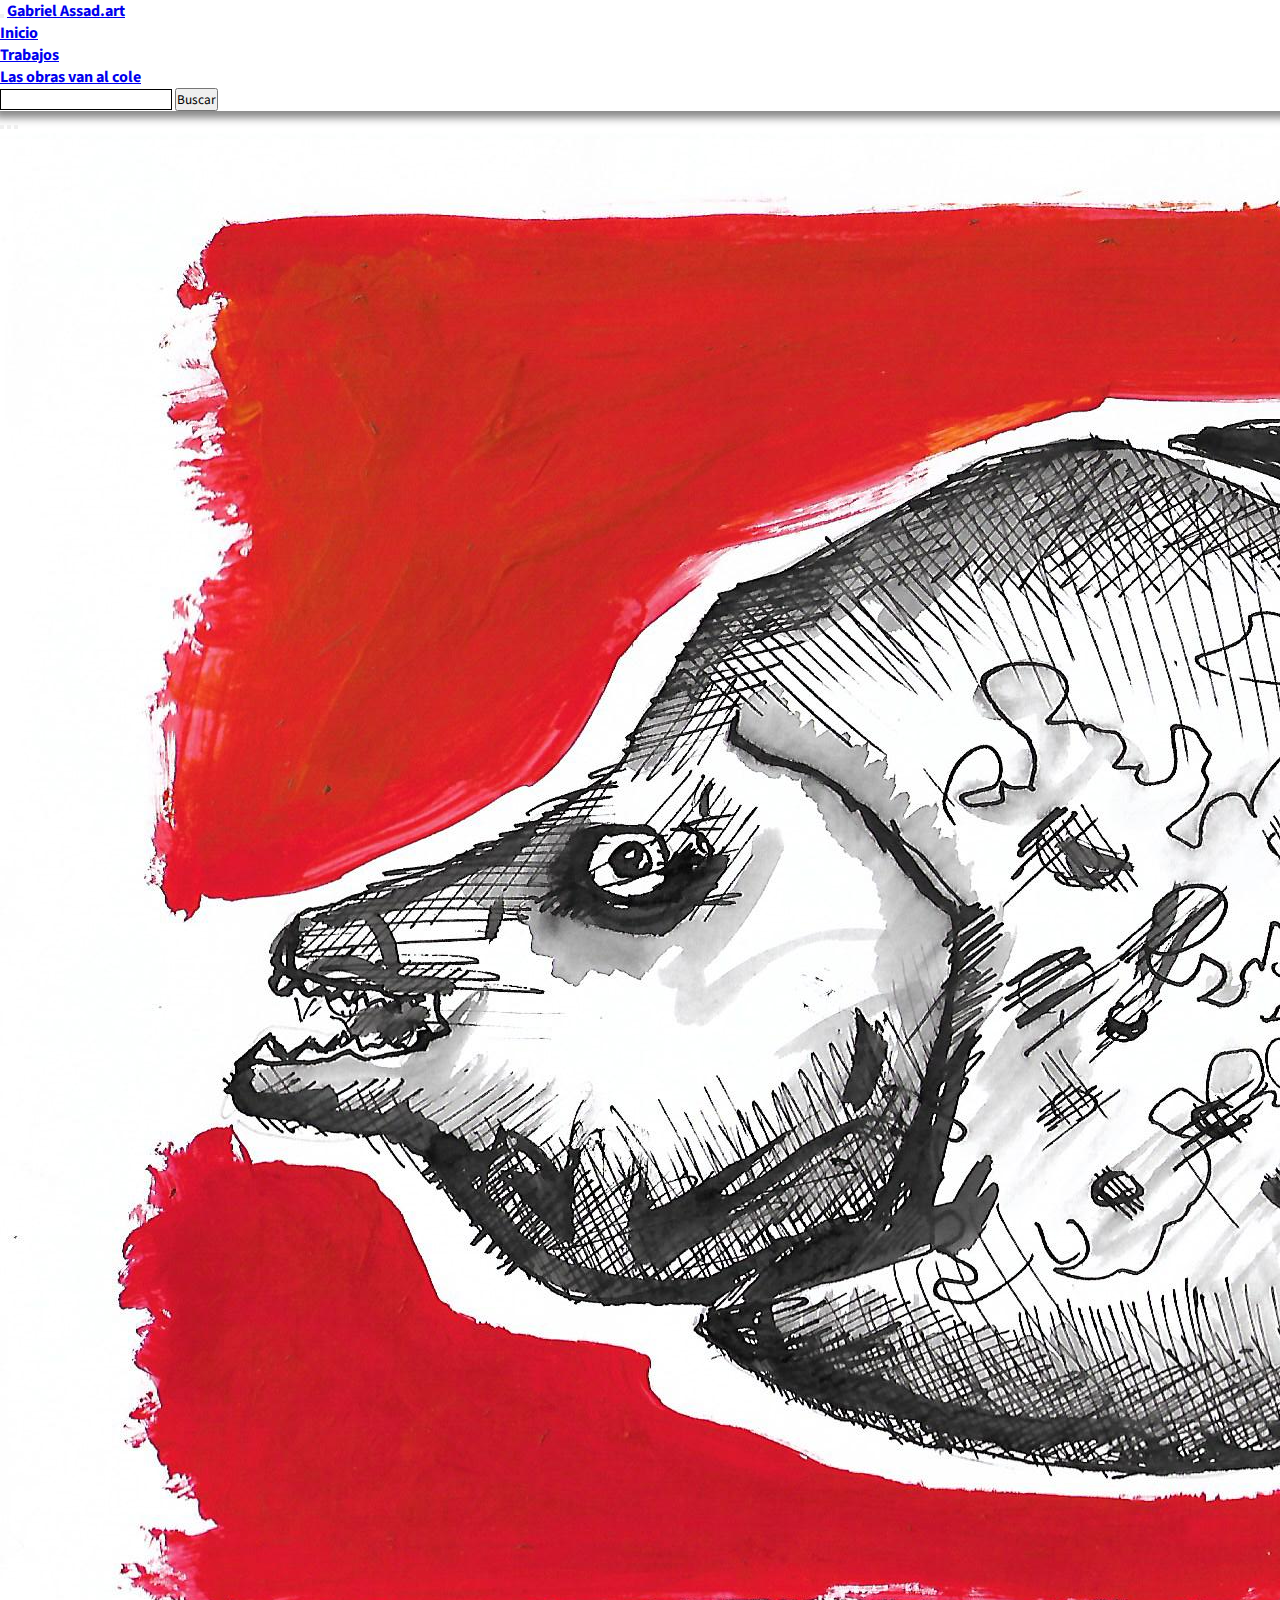
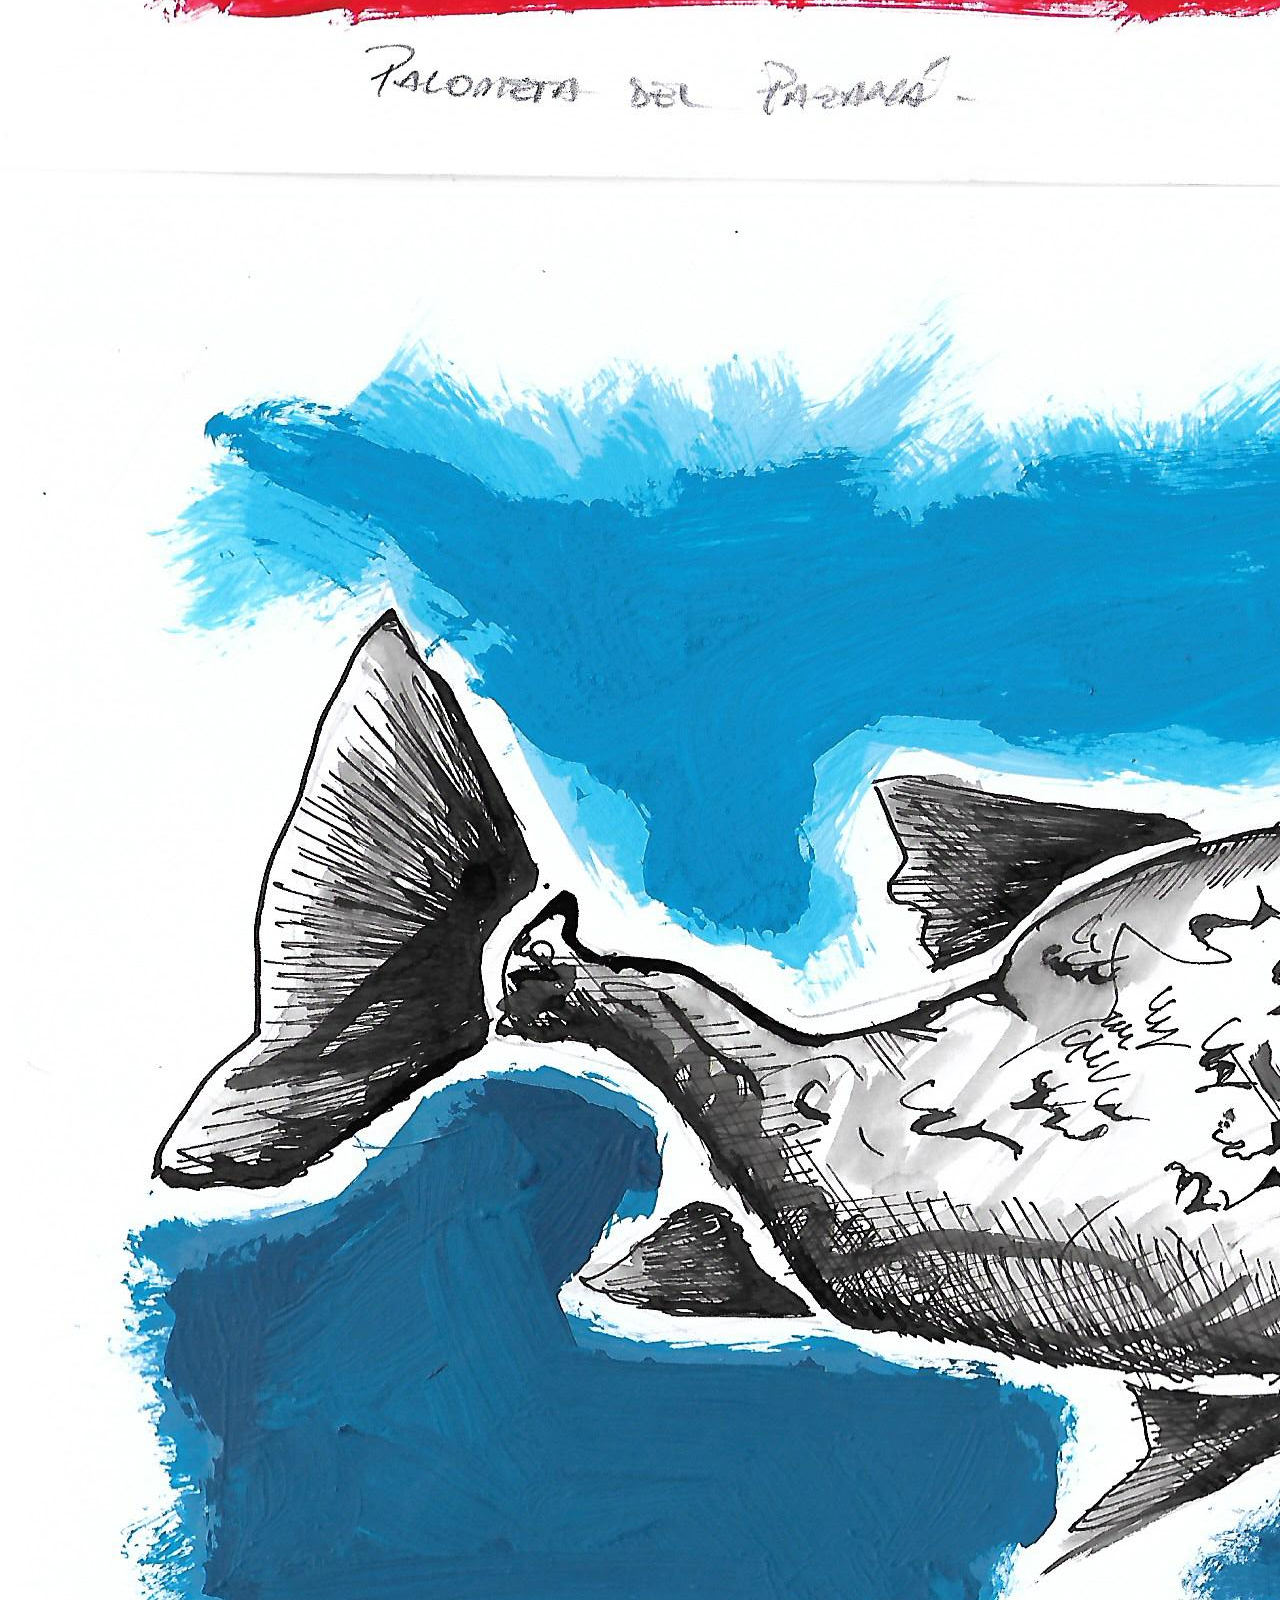
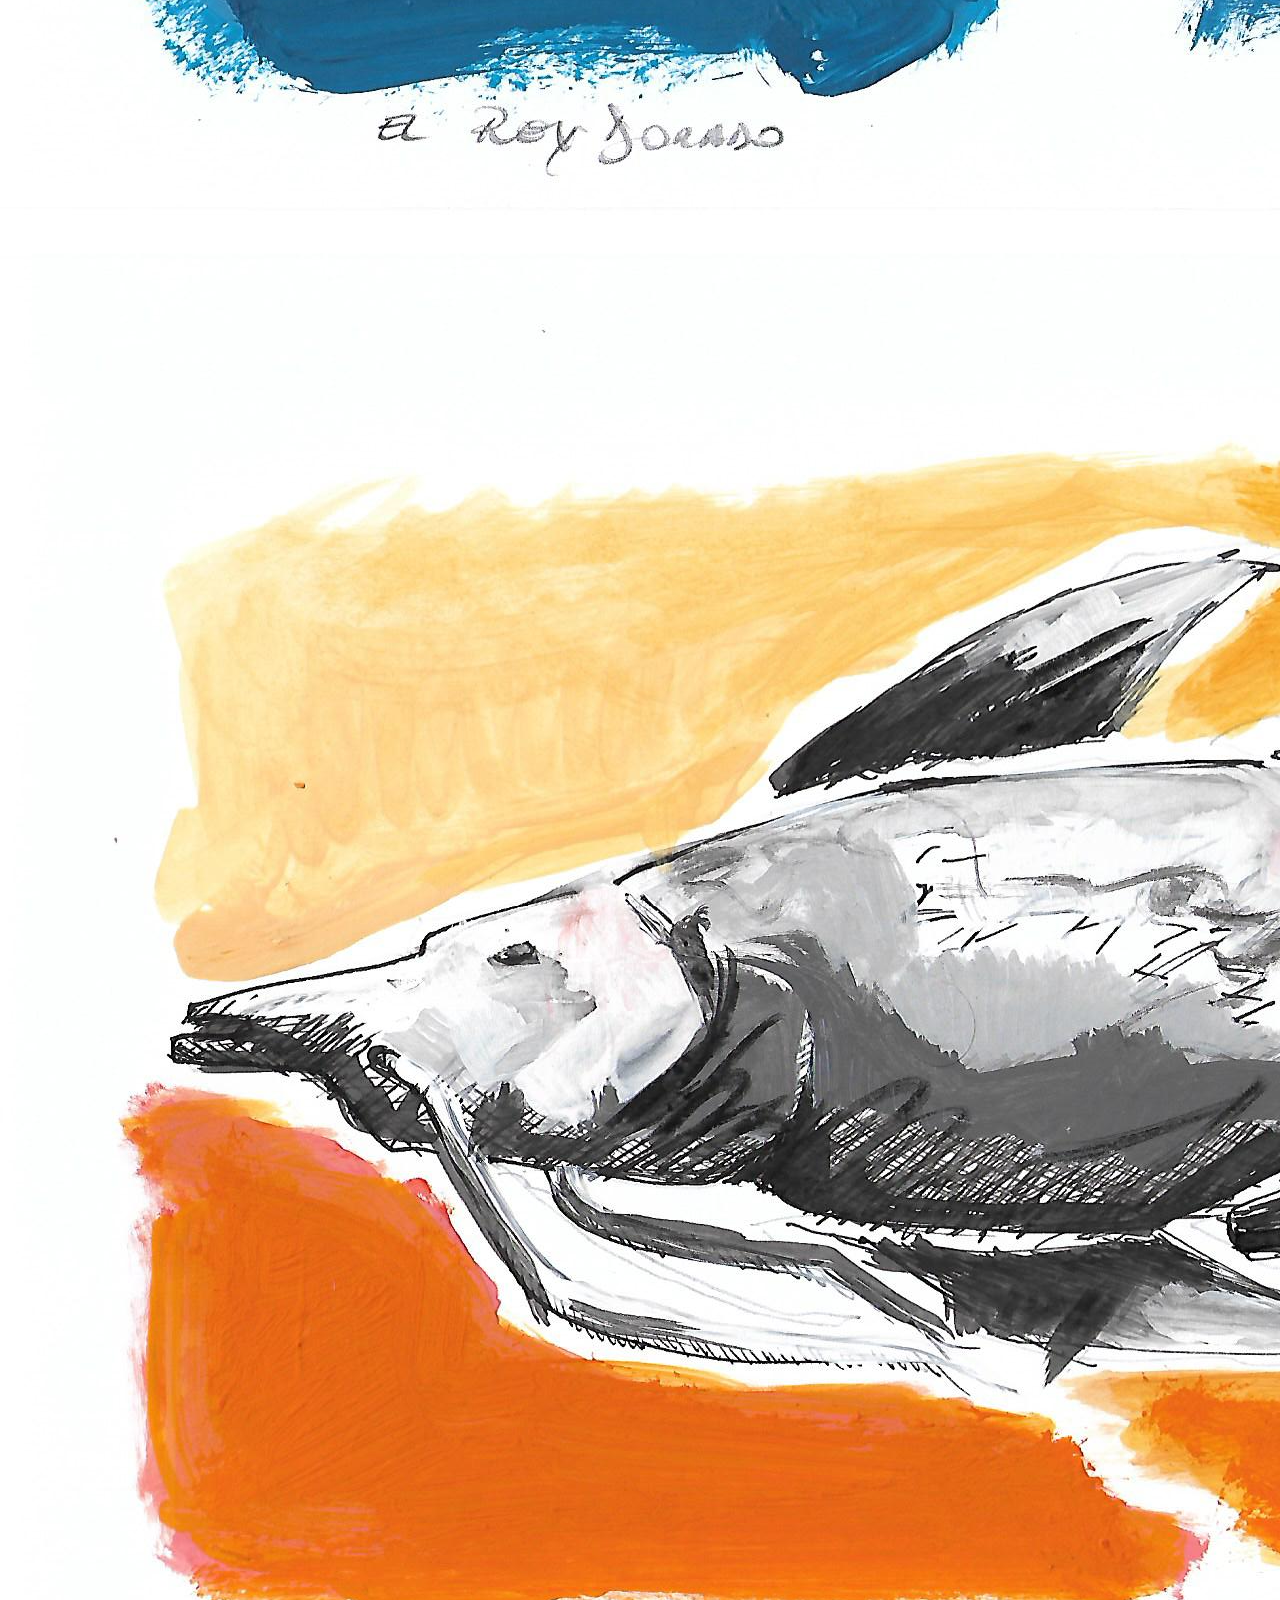
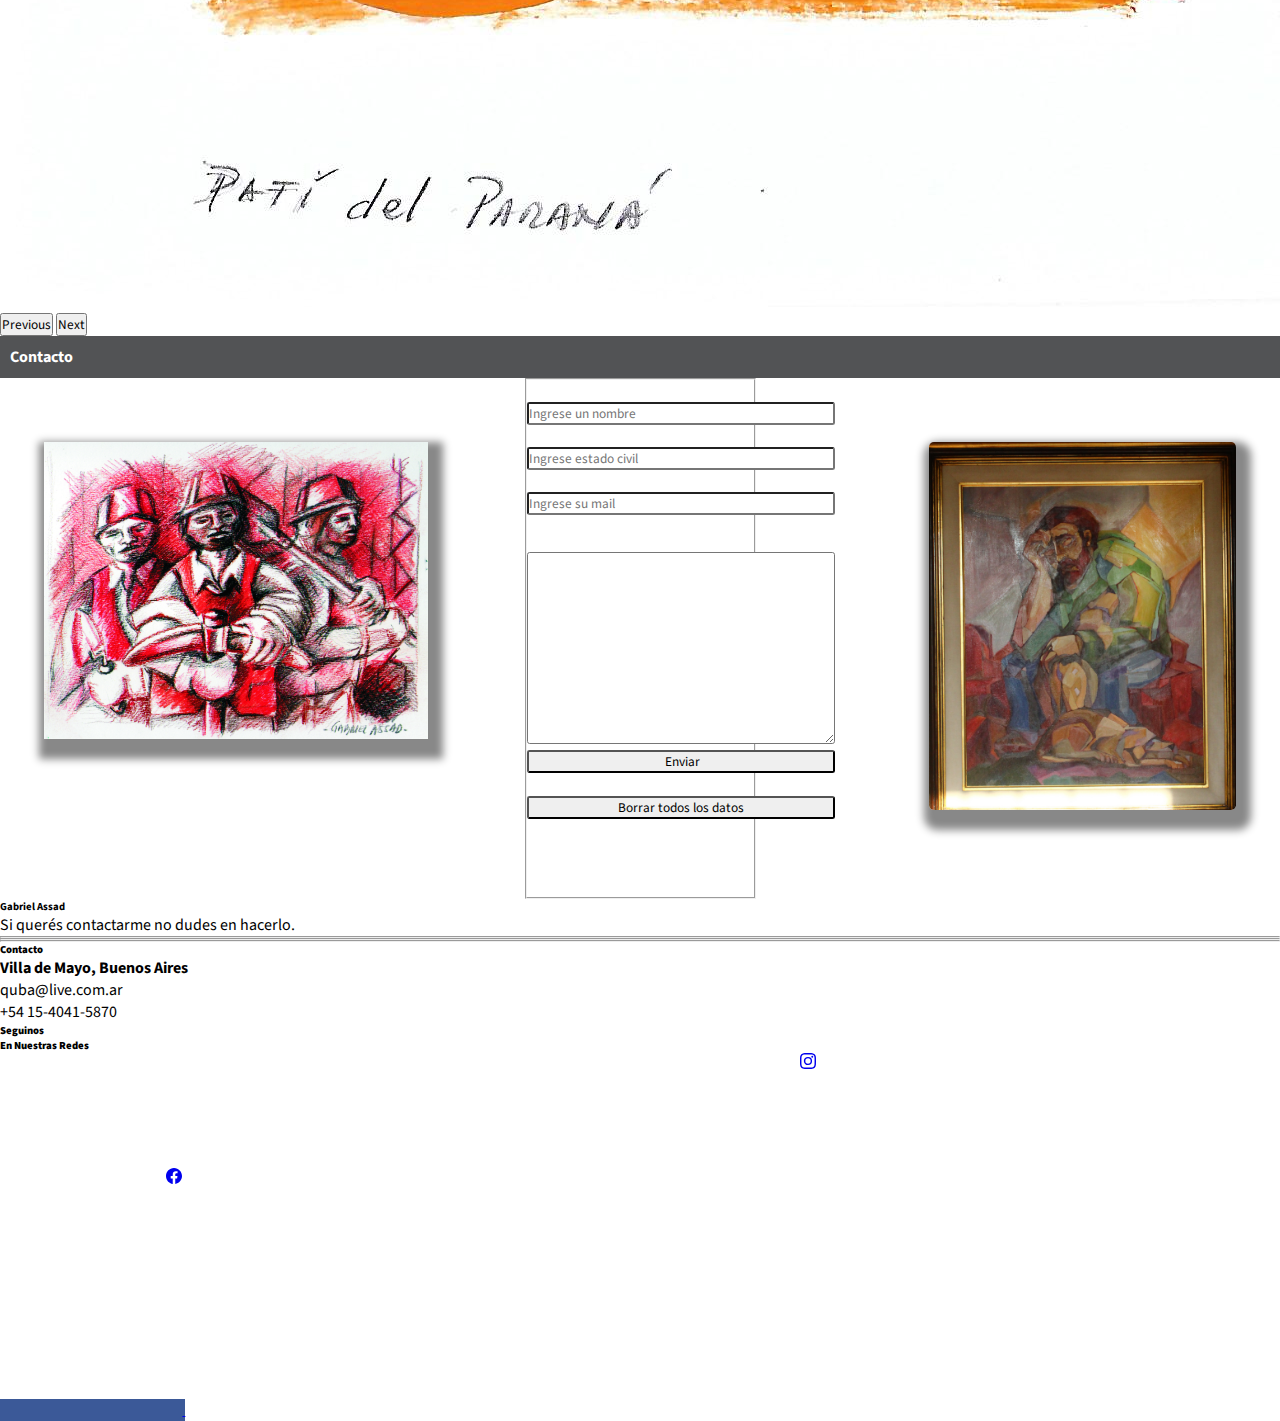
<file: contacto.html>
<!DOCTYPE html>
<html lang="en">

<head>
  <meta charset="UTF-8">
  <meta http-equiv="X-UA-Compatible" content="IE=edge">
  <meta name="viewport" content="width=device-width, initial-scale=1.0">
  <meta name="keywords" content="web, arte, gabriel, assad, diseño">
  <meta name="description" content="Revisa el cátalogo entero en nuestra web de Arte y Diseño. Te estamos esperando!">
  <title>Contacto</title><link rel="shortcut icon" href="./Fotos obras/icono pagina papa.jpg">
  <link rel="stylesheet" href="./CSS Y SCSS/miEstilo.css">
  <link href="https://cdn.jsdelivr.net/npm/bootstrap@5.1.3/dist/css/bootstrap.min.css" rel="stylesheet"
    integrity="sha384-1BmE4kWBq78iYhFldvKuhfTAU6auU8tT94WrHftjDbrCEXSU1oBoqyl2QvZ6jIW3" crossorigin="anonymous">
  
  <link rel="preconnect" href="https://fonts.googleapis.com">
  <link rel="preconnect" href="https://fonts.gstatic.com" crossorigin>
  <link href="https://fonts.googleapis.com/css2?family=Source+Sans+Pro:wght@200&display=swap" rel="stylesheet">

</head>

<body class="fondo m-auto  ">
  <nav class="navbar navbar-expand-lg navbar-light bg-light sticky-top navegador ">
    <div class="container-fluid ">
      <button class="navbar-toggler" type="button" data-bs-toggle="collapse" data-bs-target="#navbarTogglerDemo03"
        aria-controls="navbarTogglerDemo03" aria-expanded="false" aria-label="Toggle navigation">
        <span class="navbar-toggler-icon"></span>
      </button>
      <a class="navbar-brand text-dark" href="./index.html"><strong>Gabriel Assad.art</strong></a>
      <div class="collapse navbar-collapse" id="navbarTogglerDemo03">
        <ul class="navbar-nav me-auto mb-2 mb-lg-0 ">
          <li class="nav-item-1">
            <a class="nav-link text-dark" href="./index.html"><strong>Inicio</strong></a>
          </li>
          <li class="nav-item">
            <a class="nav-link text-dark" href="./obras.html"><strong>Trabajos</strong></a>
          </li>
          <li class="nav-item">
            <a class="nav-link text-dark" href="./obras-al-cole.html"><strong>Las obras van al cole</strong></a>
          </li>
        </ul>
        <form class="d-flex">
          <input class="form-control me-2 color cuadro-busqueda" type="search" placeholder="" aria-label="Search" style="
    border: 1px solid black;">
          <button class="btn btn-outline-success text-dark" type="submit">Buscar </button>
        </form>
      </div>
    </div>
  </nav>
  <!-- Carrousel -->
  <div id="carouselExampleIndicators" class="carousel slide" data-bs-ride="carousel">
    <div class="carousel-indicators">
      <button type="button" data-bs-target="#carouselExampleIndicators" data-bs-slide-to="0" class="active"
        aria-current="true" aria-label="Slide 1"></button>
      <button type="button" data-bs-target="#carouselExampleIndicators" data-bs-slide-to="1"
        aria-label="Slide 2"></button>
      <button type="button" data-bs-target="#carouselExampleIndicators" data-bs-slide-to="2"
        aria-label="Slide 3"></button>
    </div>
    <div class="carousel-inner fondo-carrousel">
      <div class="carousel-item active w-50 mx-auto direccion">
        <img src="./Fotos obras/Scan 18.jpg" class="d-block w-100" alt="Palometa Del Paraná">
      </div>
      <div class="carousel-item">
        <img src="./Fotos obras/Scan 19.jpg" class="d-block w-50 mx-auto" alt="Rey Dorado">
      </div>
      <div class="carousel-item">
        <img src="./Fotos obras/Scan 20.jpg" class="d-block w-50 mx-auto" alt="Patí Del Paraná">
      </div>
    </div>
    <button class="carousel-control-prev " type="button" data-bs-target="#carouselExampleIndicators"
      data-bs-slide="prev">
      <span class="carousel-control-prev-icon bg-dark" aria-hidden="true"></span>
      <span class="visually-hidden">Previous</span>
    </button>
    <button class="carousel-control-next " type="button" data-bs-target="#carouselExampleIndicators"
      data-bs-slide="next">
      <span class="carousel-control-next-icon bg-dark" aria-hidden="true"></span>
      <span class="visually-hidden  ">Next</span>
    </button>
  </div>


  <!-- Formulario -->

  <legend class="leyenda-contacto mx-auto"><strong>Contacto</strong></legend>
  <form class="body_formulario_titulo_datos fondo" action="" method=" " enctype="">
    <img class="foto1" src="./Fotos obras/cosntruccion.jpg" alt="Construccion">
    <fieldset class="cuadro_formulario">
      <div class="caja-nombre"><label class="formulario_nombre" for="name">
          <strong>Nombre</strong>
        </label>
        <input class="large" type="text" id="name" placeholder="Ingrese un nombre" required>
      </div>
      <div class="caja-estadocivil"><label class="formulario_estadocivil" for="Estado civil">
          <strong>Estado Civil</strong>
        </label>

        <input class="large" type="text" id="Estado civil" placeholder="Ingrese estado civil" required>
      </div>

      <div><label class="formulario_mail" for="email">
          <strong>Email</strong>
        </label>
      </div>
      <input class="large" type="email" id="email" placeholder="Ingrese su mail" required>
      <label class="formulario_comentario" for="comentario"><strong>Aclaraciones Adicionales</strong></label><br>
      <textarea class="large" name="Comentarios" id="comentario" cols="30" rows="10">
      </textarea>
      <br>
      <input class="large" type="submit" name="Enviar" value=" Enviar">
      <input class="large borrar" type="reset" value="Borrar todos los datos">
      
    </fieldset>
    <img class="foto2" src="./Fotos obras/el misionero.jpg" alt="El Misionero">
  </form>
  <!-- Footer -->
  <footer class="text-center text-lg-start text-white bg-dark">
    <!-- Grid container -->
    <div class="   container p-4 pb-0 bg-dark">
      <!-- Links -->
      <section class="">
        <!--Grid row-->
        <div class="row">
          <!-- Columna -->
          <div class="col-md-3 col-lg-3 col-xl-3 mx-auto mt-3">
            <h6 class="text-uppercase mb-4 font-weight-bold">
              Gabriel Assad
            </h6>
            <p>
              Si querés contactarme no dudes en hacerlo.
            </p>
          </div>
          <!-- Columna -->

          <hr class="  w-100 clearfix d-md-none" />


          <!-- Columna -->

          <hr class="w-100 clearfix d-md-none" />

          <!-- Columna -->
          <hr class="bg-dark w-100 clearfix d-md-none" />

          <!-- Columna   -->
          <div class="col-md-4 col-lg-3 col-xl-3 mx-auto mt-3">
            <h6 class="text-uppercase mb-4 font-weight-bold"><strong>Contacto</strong></h6>
            <p><i class="mr-3"></i> <strong>Villa de Mayo, Buenos Aires</strong></p>
            <p><i class="mr-3"></i> quba@live.com.ar</p>
            <p><i class="mr-3"></i> +54 15-4041-5870</p>

          </div>


          <!-- Columna -->
          <div class="col-md-3 col-lg-2 col-xl-2 mx-auto mt-3">
            <h6 class="text-uppercase mb-4 font-weight-bold"> <strong>Seguinos</strong></h6>
            <h6 class="text-uppercase mb-4 font-weight-bold"> <strong>En Nuestras Redes</strong></h6>

            <!-- Facebook -->
            <a class="btn btn-primary btn-floating m-1 p-10" style="background-color: #3b5998"
              href="https://www.facebook.com/assadgabriel" role="button"><i class="fab fa-facebook-f"><svg xmlns="http://www.w3.org/2000/svg" width="16" height="16" fill="currentColor" class="bi bi-facebook" viewBox="0 0 16 16" style="
                margin: 0% 0% 18% 13%;">
                            <!-- iCONO FACEBOOK -->
                            <path d="M16 8.049c0-4.446-3.582-8.05-8-8.05C3.58 0-.002 3.603-.002 8.05c0 4.017 2.926 7.347 6.75 7.951v-5.625h-2.03V8.05H6.75V6.275c0-2.017 1.195-3.131 3.022-3.131.876 0 1.791.157 1.791.157v1.98h-1.009c-.993 0-1.303.621-1.303 1.258v1.51h2.218l-.354 2.326H9.25V16c3.824-.604 6.75-3.934 6.75-7.951z"></path>
                          </svg>
                <!-- iCONO FACEBOOK -->
                <path d="M16 8.049c0-4.446-3.582-8.05-8-8.05C3.58 0-.002 3.603-.002 8.05c0 4.017 2.926 7.347 6.75 7.951v-5.625h-2.03V8.05H6.75V6.275c0-2.017 1.195-3.131 3.022-3.131.876 0 1.791.157 1.791.157v1.98h-1.009c-.993 0-1.303.621-1.303 1.258v1.51h2.218l-.354 2.326H9.25V16c3.824-.604 6.75-3.934 6.75-7.951z"/>
              </svg></i></a>

            <!-- Instagram -->
            <a class="btn btn-primary btn-floating i-insta" style="background-color: #ac2bac"
              href="https://www.instagram.com/gabrielassad.art/" role="button"><i class="fab fa-instagram i-insta"><svg xmlns="http://www.w3.org/2000/svg i-insta" width="16" height="16" fill="currentColor" class="bi bi-instagram" viewBox="0 0 16 16" style="
                margin: 0% -10% 27% -34%;">
                            <!-- ICONO DE INSTAGRAM -->
                            <path d="M8 0C5.829 0 5.556.01 4.703.048 3.85.088 3.269.222 2.76.42a3.917 3.917 0 0 0-1.417.923A3.927 3.927 0 0 0 .42 2.76C.222 3.268.087 3.85.048 4.7.01 5.555 0 5.827 0 8.001c0 2.172.01 2.444.048 3.297.04.852.174 1.433.372 1.942.205.526.478.972.923 1.417.444.445.89.719 1.416.923.51.198 1.09.333 1.942.372C5.555 15.99 5.827 16 8 16s2.444-.01 3.298-.048c.851-.04 1.434-.174 1.943-.372a3.916 3.916 0 0 0 1.416-.923c.445-.445.718-.891.923-1.417.197-.509.332-1.09.372-1.942C15.99 10.445 16 10.173 16 8s-.01-2.445-.048-3.299c-.04-.851-.175-1.433-.372-1.941a3.926 3.926 0 0 0-.923-1.417A3.911 3.911 0 0 0 13.24.42c-.51-.198-1.092-.333-1.943-.372C10.443.01 10.172 0 7.998 0h.003zm-.717 1.442h.718c2.136 0 2.389.007 3.232.046.78.035 1.204.166 1.486.275.373.145.64.319.92.599.28.28.453.546.598.92.11.281.24.705.275 1.485.039.843.047 1.096.047 3.231s-.008 2.389-.047 3.232c-.035.78-.166 1.203-.275 1.485a2.47 2.47 0 0 1-.599.919c-.28.28-.546.453-.92.598-.28.11-.704.24-1.485.276-.843.038-1.096.047-3.232.047s-2.39-.009-3.233-.047c-.78-.036-1.203-.166-1.485-.276a2.478 2.478 0 0 1-.92-.598 2.48 2.48 0 0 1-.6-.92c-.109-.281-.24-.705-.275-1.485-.038-.843-.046-1.096-.046-3.233 0-2.136.008-2.388.046-3.231.036-.78.166-1.204.276-1.486.145-.373.319-.64.599-.92.28-.28.546-.453.92-.598.282-.11.705-.24 1.485-.276.738-.034 1.024-.044 2.515-.045v.002zm4.988 1.328a.96.96 0 1 0 0 1.92.96.96 0 0 0 0-1.92zm-4.27 1.122a4.109 4.109 0 1 0 0 8.217 4.109 4.109 0 0 0 0-8.217zm0 1.441a2.667 2.667 0 1 1 0 5.334 2.667 2.667 0 0 1 0-5.334z"></path>
                          </svg>
                <!-- ICONO DE INSTAGRAM -->
                <path d="M8 0C5.829 0 5.556.01 4.703.048 3.85.088 3.269.222 2.76.42a3.917 3.917 0 0 0-1.417.923A3.927 3.927 0 0 0 .42 2.76C.222 3.268.087 3.85.048 4.7.01 5.555 0 5.827 0 8.001c0 2.172.01 2.444.048 3.297.04.852.174 1.433.372 1.942.205.526.478.972.923 1.417.444.445.89.719 1.416.923.51.198 1.09.333 1.942.372C5.555 15.99 5.827 16 8 16s2.444-.01 3.298-.048c.851-.04 1.434-.174 1.943-.372a3.916 3.916 0 0 0 1.416-.923c.445-.445.718-.891.923-1.417.197-.509.332-1.09.372-1.942C15.99 10.445 16 10.173 16 8s-.01-2.445-.048-3.299c-.04-.851-.175-1.433-.372-1.941a3.926 3.926 0 0 0-.923-1.417A3.911 3.911 0 0 0 13.24.42c-.51-.198-1.092-.333-1.943-.372C10.443.01 10.172 0 7.998 0h.003zm-.717 1.442h.718c2.136 0 2.389.007 3.232.046.78.035 1.204.166 1.486.275.373.145.64.319.92.599.28.28.453.546.598.92.11.281.24.705.275 1.485.039.843.047 1.096.047 3.231s-.008 2.389-.047 3.232c-.035.78-.166 1.203-.275 1.485a2.47 2.47 0 0 1-.599.919c-.28.28-.546.453-.92.598-.28.11-.704.24-1.485.276-.843.038-1.096.047-3.232.047s-2.39-.009-3.233-.047c-.78-.036-1.203-.166-1.485-.276a2.478 2.478 0 0 1-.92-.598 2.48 2.48 0 0 1-.6-.92c-.109-.281-.24-.705-.275-1.485-.038-.843-.046-1.096-.046-3.233 0-2.136.008-2.388.046-3.231.036-.78.166-1.204.276-1.486.145-.373.319-.64.599-.92.28-.28.546-.453.92-.598.282-.11.705-.24 1.485-.276.738-.034 1.024-.044 2.515-.045v.002zm4.988 1.328a.96.96 0 1 0 0 1.92.96.96 0 0 0 0-1.92zm-4.27 1.122a4.109 4.109 0 1 0 0 8.217 4.109 4.109 0 0 0 0-8.217zm0 1.441a2.667 2.667 0 1 1 0 5.334 2.667 2.667 0 0 1 0-5.334z"/>
              </svg></i></a>
          </div>
        </div>

      </section>

    </div>



    <div class="text-center p-3 bg-dark">


    </div>
  </footer>

  </div>
  <script src="https://cdn.jsdelivr.net/npm/bootstrap@5.1.3/dist/js/bootstrap.bundle.min.js"
    integrity="sha384-ka7Sk0Gln4gmtz2MlQnikT1wXgYsOg+OMhuP+IlRH9sENBO0LRn5q+8nbTov4+1p"
    crossorigin="anonymous"></script>
</body>

</html>
</file>
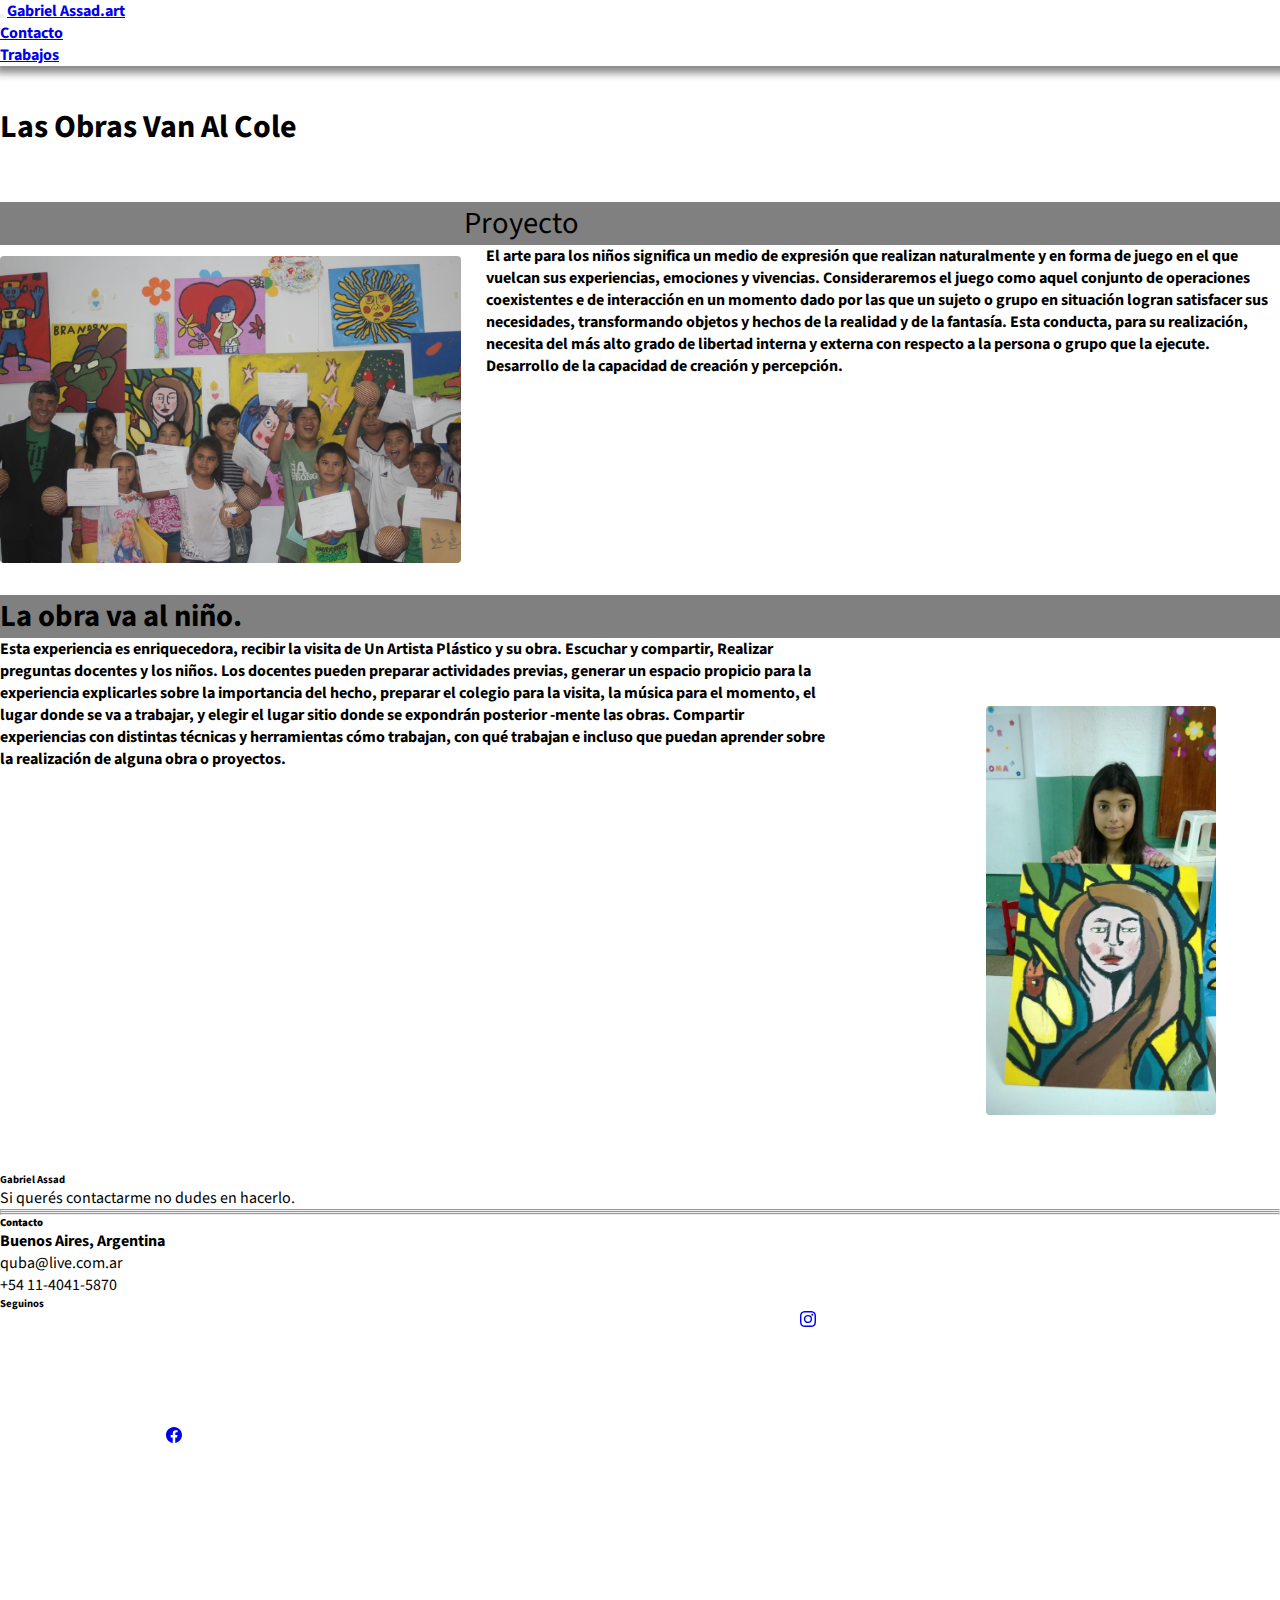
<file: obras-al-cole.html>
<!DOCTYPE html>
<html lang="en">
<head>
    <meta charset="UTF-8">
    <meta http-equiv="X-UA-Compatible" content="IE=edge">
    <meta name="viewport" content="width=device-width, initial-scale=1.0">
    <title>Proyecto las obras van al cole|Gabriel Assad</title><link rel="shortcut icon" href="./Fotos obras/icono pagina papa.jpg">
    <meta name="keywords" content="web, arte, gabriel, assad, diseño">
    <meta name="description" content="Revisa el cátalogo entero en nuestra web de Arte y Diseño. Te estamos esperando!">
    <!-- Boostrap CDN -->
    <link href="https://cdn.jsdelivr.net/npm/bootstrap@5.1.3/dist/css/bootstrap.min.css" rel="stylesheet" integrity="sha384-1BmE4kWBq78iYhFldvKuhfTAU6auU8tT94WrHftjDbrCEXSU1oBoqyl2QvZ6jIW3" crossorigin="anonymous">
    <link rel="stylesheet" href="./CSS Y SCSS/miEstilo.css">
    <link rel="preconnect" href="https://fonts.googleapis.com">
<link rel="preconnect" href="https://fonts.gstatic.com" crossorigin>
<link href="https://fonts.googleapis.com/css2?family=Source+Sans+Pro:wght@200&display=swap" rel="stylesheet">
</head>
<body class="fondo">
  <nav class="navbar navbar-expand-lg navbar-light bg-light sticky-top navegador ">
    <div class="container-fluid ">
      <button class="navbar-toggler" type="button" data-bs-toggle="collapse" data-bs-target="#navbarTogglerDemo03" aria-controls="navbarTogglerDemo03" aria-expanded="false" aria-label="Toggle navigation">
        <span class="navbar-toggler-icon"></span>
      </button>
      <a class="navbar-brand text-dark" href="./index.html"><strong>Gabriel Assad.art</strong></a>
      <div class="collapse navbar-collapse" id="navbarTogglerDemo03">
        <ul class="navbar-nav me-auto mb-2 mb-lg-0 ">
          
          <li class="nav-item">
            <a class="nav-link text-dark contacto-header" href="./contacto.html"><strong>Contacto</strong></a>
          </li>
          <li class="nav-item">
            <a class="nav-link text-dark trabajos-header" href="./obras.html"><strong>Trabajos</strong></a>
          </li>
        </ul>
      </div>
    </div>
  </nav>
  <section>
    <div>
      <h1 class="titulo-proyecto-main">Las Obras Van Al Cole</h1>  
    </div>
    <div class="contenedor-proyecto-1">
      <p class="sub-proyecto">Proyecto</p>
      <p class="descripcion-proyecto"><strong>El arte para los niños significa un medio de expresión que realizan naturalmente y en forma de juego en el que vuelcan sus experiencias, emociones y vivencias. Consideraremos el juego como aquel conjunto de operaciones coexistentes e de interacción en un momento dado por las que un sujeto o grupo en situación logran satisfacer sus necesidades, transformando objetos y hechos de la realidad y de la fantasía. Esta conducta, para su realización, necesita del más alto grado de libertad interna y externa con respecto a la persona o grupo que la ejecute. Desarrollo de la capacidad de creación y percepción.</strong></p>
      
      <img class="foto-egresados" src="./Fotos obras/Las obras van al cole/IMG_7848.JPG" alt="Egresados">

    </div>
    <div>
      <h2 class="sub-proyecto-2">La obra va al niño.</h2>
      <p class="descripcion-proyecto-2"><strong>Esta experiencia es enriquecedora, recibir la visita de Un Artista Plástico y su obra.
        Escuchar y compartir, Realizar  preguntas docentes y los niños. 
        Los docentes pueden preparar actividades previas, generar un espacio propicio para la experiencia explicarles sobre la importancia del hecho, preparar el colegio para la visita, la música para el momento, el lugar donde se va a trabajar, y elegir el lugar sitio donde se expondrán posterior -mente las obras.
        Compartir  experiencias con distintas técnicas y herramientas cómo trabajan, con qué trabajan e incluso que puedan aprender sobre  la realización de alguna obra o proyectos.
        </strong></p>
      <img class="foto-cuadro-niña" src="./Fotos obras/Las obras van al cole/cuadro.jpg" alt="cuadro">
    </div>
  </section>






























  <!-- footer -->
  <footer
  class="text-center text-lg-start text-white bg-dark"

        >
  <!-- Grid container -->
  <div class="   container p-4 pb-0 bg-dark">
    <!-- Links -->
    <section class="">
      <!--Grid row-->
      <div class="row">
        <!-- Columna -->
        <div class="col-md-3 col-lg-3 col-xl-3 mx-auto mt-3">
          <h6 class="text-uppercase mb-4 font-weight-bold">
            Gabriel Assad 
          </h6>
          <p>
            Si querés contactarme no dudes en hacerlo.
          </p>
        </div>
        <!-- Columna -->

        <hr class="  w-100 clearfix d-md-none" />

        
        <!-- Columna -->

        <hr class="w-100 clearfix d-md-none" />

        <!-- Columna -->
        <hr class="bg-dark w-100 clearfix d-md-none" />

        <!-- Columna   -->
        <div class="col-md-4 col-lg-3 col-xl-3 mx-auto mt-3">
          <h6 class="text-uppercase mb-4 font-weight-bold"><strong>Contacto</strong></h6>
          <p><i class="mr-3"></i> <strong>Buenos Aires, Argentina</strong></p>
          <p><i class="mr-3"></i> quba@live.com.ar</p>
          <p><i class="mr-3"></i> +54 11-4041-5870</p>
          
        </div>
       

        <!-- Columna -->
        <div class="col-md-3 col-lg-2 col-xl-2 mx-auto mt-3">
          <h6 class="text-uppercase mb-4 font-weight-bold">Seguinos</h6>

          <!-- Facebook -->
          <a class="btn btn-primary btn-floating m-1 p-10" style="background-color: #3b5998"
            href="https://www.facebook.com/assadgabriel" role="button"><i class="fab fa-facebook-f"><svg xmlns="http://www.w3.org/2000/svg" width="16" height="16" fill="currentColor" class="bi bi-facebook" viewBox="0 0 16 16" style="
              margin: 0% 0% 18% 13%;">
                          <!-- iCONO FACEBOOK -->
                          <path d="M16 8.049c0-4.446-3.582-8.05-8-8.05C3.58 0-.002 3.603-.002 8.05c0 4.017 2.926 7.347 6.75 7.951v-5.625h-2.03V8.05H6.75V6.275c0-2.017 1.195-3.131 3.022-3.131.876 0 1.791.157 1.791.157v1.98h-1.009c-.993 0-1.303.621-1.303 1.258v1.51h2.218l-.354 2.326H9.25V16c3.824-.604 6.75-3.934 6.75-7.951z"></path>
                        </svg>
              <!-- iCONO FACEBOOK -->
              <path d="M16 8.049c0-4.446-3.582-8.05-8-8.05C3.58 0-.002 3.603-.002 8.05c0 4.017 2.926 7.347 6.75 7.951v-5.625h-2.03V8.05H6.75V6.275c0-2.017 1.195-3.131 3.022-3.131.876 0 1.791.157 1.791.157v1.98h-1.009c-.993 0-1.303.621-1.303 1.258v1.51h2.218l-.354 2.326H9.25V16c3.824-.604 6.75-3.934 6.75-7.951z"/>
            </svg></i></a>

          <!-- Instagram -->
          <a class="btn btn-primary btn-floating i-insta" style="background-color: #ac2bac"
            href="https://www.instagram.com/gabrielassad.art/" role="button"><i class="fab fa-instagram i-insta"><svg xmlns="http://www.w3.org/2000/svg i-insta" width="16" height="16" fill="currentColor" class="bi bi-instagram" viewBox="0 0 16 16" style="
              margin: 0% -10% 27% -34%;">
                          <!-- ICONO DE INSTAGRAM -->
                          <path d="M8 0C5.829 0 5.556.01 4.703.048 3.85.088 3.269.222 2.76.42a3.917 3.917 0 0 0-1.417.923A3.927 3.927 0 0 0 .42 2.76C.222 3.268.087 3.85.048 4.7.01 5.555 0 5.827 0 8.001c0 2.172.01 2.444.048 3.297.04.852.174 1.433.372 1.942.205.526.478.972.923 1.417.444.445.89.719 1.416.923.51.198 1.09.333 1.942.372C5.555 15.99 5.827 16 8 16s2.444-.01 3.298-.048c.851-.04 1.434-.174 1.943-.372a3.916 3.916 0 0 0 1.416-.923c.445-.445.718-.891.923-1.417.197-.509.332-1.09.372-1.942C15.99 10.445 16 10.173 16 8s-.01-2.445-.048-3.299c-.04-.851-.175-1.433-.372-1.941a3.926 3.926 0 0 0-.923-1.417A3.911 3.911 0 0 0 13.24.42c-.51-.198-1.092-.333-1.943-.372C10.443.01 10.172 0 7.998 0h.003zm-.717 1.442h.718c2.136 0 2.389.007 3.232.046.78.035 1.204.166 1.486.275.373.145.64.319.92.599.28.28.453.546.598.92.11.281.24.705.275 1.485.039.843.047 1.096.047 3.231s-.008 2.389-.047 3.232c-.035.78-.166 1.203-.275 1.485a2.47 2.47 0 0 1-.599.919c-.28.28-.546.453-.92.598-.28.11-.704.24-1.485.276-.843.038-1.096.047-3.232.047s-2.39-.009-3.233-.047c-.78-.036-1.203-.166-1.485-.276a2.478 2.478 0 0 1-.92-.598 2.48 2.48 0 0 1-.6-.92c-.109-.281-.24-.705-.275-1.485-.038-.843-.046-1.096-.046-3.233 0-2.136.008-2.388.046-3.231.036-.78.166-1.204.276-1.486.145-.373.319-.64.599-.92.28-.28.546-.453.92-.598.282-.11.705-.24 1.485-.276.738-.034 1.024-.044 2.515-.045v.002zm4.988 1.328a.96.96 0 1 0 0 1.92.96.96 0 0 0 0-1.92zm-4.27 1.122a4.109 4.109 0 1 0 0 8.217 4.109 4.109 0 0 0 0-8.217zm0 1.441a2.667 2.667 0 1 1 0 5.334 2.667 2.667 0 0 1 0-5.334z"></path>
                        </svg>
              <!-- ICONO DE INSTAGRAM -->
              <path d="M8 0C5.829 0 5.556.01 4.703.048 3.85.088 3.269.222 2.76.42a3.917 3.917 0 0 0-1.417.923A3.927 3.927 0 0 0 .42 2.76C.222 3.268.087 3.85.048 4.7.01 5.555 0 5.827 0 8.001c0 2.172.01 2.444.048 3.297.04.852.174 1.433.372 1.942.205.526.478.972.923 1.417.444.445.89.719 1.416.923.51.198 1.09.333 1.942.372C5.555 15.99 5.827 16 8 16s2.444-.01 3.298-.048c.851-.04 1.434-.174 1.943-.372a3.916 3.916 0 0 0 1.416-.923c.445-.445.718-.891.923-1.417.197-.509.332-1.09.372-1.942C15.99 10.445 16 10.173 16 8s-.01-2.445-.048-3.299c-.04-.851-.175-1.433-.372-1.941a3.926 3.926 0 0 0-.923-1.417A3.911 3.911 0 0 0 13.24.42c-.51-.198-1.092-.333-1.943-.372C10.443.01 10.172 0 7.998 0h.003zm-.717 1.442h.718c2.136 0 2.389.007 3.232.046.78.035 1.204.166 1.486.275.373.145.64.319.92.599.28.28.453.546.598.92.11.281.24.705.275 1.485.039.843.047 1.096.047 3.231s-.008 2.389-.047 3.232c-.035.78-.166 1.203-.275 1.485a2.47 2.47 0 0 1-.599.919c-.28.28-.546.453-.92.598-.28.11-.704.24-1.485.276-.843.038-1.096.047-3.232.047s-2.39-.009-3.233-.047c-.78-.036-1.203-.166-1.485-.276a2.478 2.478 0 0 1-.92-.598 2.48 2.48 0 0 1-.6-.92c-.109-.281-.24-.705-.275-1.485-.038-.843-.046-1.096-.046-3.233 0-2.136.008-2.388.046-3.231.036-.78.166-1.204.276-1.486.145-.373.319-.64.599-.92.28-.28.546-.453.92-.598.282-.11.705-.24 1.485-.276.738-.034 1.024-.044 2.515-.045v.002zm4.988 1.328a.96.96 0 1 0 0 1.92.96.96 0 0 0 0-1.92zm-4.27 1.122a4.109 4.109 0 1 0 0 8.217 4.109 4.109 0 0 0 0-8.217zm0 1.441a2.667 2.667 0 1 1 0 5.334 2.667 2.667 0 0 1 0-5.334z"/>
            </svg></i></a>
            
        </div>
      </div>
    </section>
  </div>
  <div class="text-center p-3 bg-dark">
  </div>
</footer>
</div>


   
  
    
    
    

<script src="https://cdn.jsdelivr.net/npm/bootstrap@5.1.3/dist/js/bootstrap.bundle.min.js" integrity="sha384-ka7Sk0Gln4gmtz2MlQnikT1wXgYsOg+OMhuP+IlRH9sENBO0LRn5q+8nbTov4+1p" crossorigin="anonymous"></script>    
</body>
</html>
</file>
<file: CSS Y SCSS/miEstilo.css>
*{
    font-family: 'Source Sans Pro', sans-serif;
    box-sizing: border-box;
    margin: 0;
    padding: 0;

}
.body_formulario_titulo_datos{
    background-color:#212529 ;
    display: flex   ;
    justify-content:center;
    gap: 20px;
}
.navegador{
    box-shadow: 5px -3px 8px 10px #888888;
}
.leyenda-contacto{
    background-color: #525355;
    color: white;
    padding: 10px;
    max-width: auto;
}
.formulario_nombre{
    display: grid;
    color: white;
}
.formulario_estadocivil{
    display:grid;
    color: white;
}
.formulario_mail{
    display:grid;
    color: white;
}
.formulario_comentario{
    display:grid;
    color: white;
    margin: 7% 0% -10% 0%;
}
.foto-aside{
    height: 30rem;
    margin-left: auto;
    display:grid;
}
.foto2{
    width: 24%;
    height: 5%;
    margin: 5% 0% 7% 12%;
    border-radius: 0.30em;
    box-shadow: 5px 10px 8px 10px #888888;
}
.foto1{
    width: 30%;
    height: 5%;
    box-shadow: 5px 10px 8px 10px #888888;
    margin: 5% 6% 0% 0%
}
.large{
    width: 136% !important;
    border-radius: 0.20em !important;
}
.direccion{
    left: 24% !important;
}
.ancho-boton{
    width: 73%;
}
.borrar{
    margin-top: 10%
}
.i-insta{
    margin-top: -22%;
    margin: 0% 0% 0% 41%;
}
    
.texto-corte{
    background-color:#212529 ;
    color: white;
}
.foto-index{
    width: 31%;
    box-shadow: 5px 10px 8px 10px #888888;    
}
.foto-mujer{
    width: 38%;
    margin: 0% 0% 0% -7%;
    box-shadow: 5px 10px 8px 10px #888888;
}
.container-1{
    display: flex;
    gap: 8%;
    margin: 0% 19% 0% 9%;
}
.foto-corbata{
    width: 31%;
    margin: 0% 0% 0% -3%;
    
    
    box-shadow: 5px 10px 8px 10px #888888;
}
.container-2{
    display: flex;
    gap: 2%;
    margin: 0% 29% 0% 13%;

}
.container-3{
    display: flex;
    gap: 2%;
    margin: 0% 17% 0% 11%;
}

.container-img{
    gap: 2%;
}
.corbata{
    margin: 20% 2% 5% 0%;
}
.fondo-carrousel{
    background: rgb(255, 255, 255)!important;
}
.fondo{
   background:rgb(255, 255, 255);
}
.texto-corte{
    background:#525355 ;
}
.cuadro-busqueda{
    border: 1px solid black;
}
.descripcion{
    font-size: 20px;

}
.descripcion-2{
    font-size: 20px;
    margin: 0% 0% 0% 7%;
}
.descripcion-3{
    margin: 0% 0% 0% 3%;
    font-size: 20px;
}
.titulo-corbata{
    width: 89%;
}
/* OBRAS */
.titulo-obras{
    position:relative;
    display: flex;
    justify-content: center;
    margin-top: 3%;
    background-color: grey;
}

.item-1{
    background-image: url(../Fotos\ obras/cabezadepiedranegra.jpg);
    background-size: cover;
    align-items: flex-end;
    display: flex;
}

.item-2{
    background-image: url(../Fotos\ obras/escultura.jpg);
    background-size: cover;
}

.item-3{
    background-image: url(../Fotos\ obras/toro.jpg);
    background-size: cover;
    
}
.item-4{
    background-image: url(../Fotos\ obras/corbateverdesinmarco.jpg);
    background-size: cover;
}
.item-5{
    background-image: url(../Fotos\ obras/cosntruccion.jpg);
    background-size: cover;
}
.item-6{
    background-image: url(../Fotos\ obras/pareja.jpg);
    background-size: cover;
}
.item-7{
    background-image: url(../Fotos\ obras/pescador.jpg);
    background-size: cover;
    
}
.item-8{
    background-image: url(../Fotos\ obras/mujerbombo2.jpg);
    background-size: cover;
    object-fit: cover;
}
.item-9 {
    background-image: url(../Fotos\ obras/scan26.jpg);
    background-size: cover;
}
.item-10{
    background-image: url(../Fotos\ obras/scan29.jpg);
    background-size: cover;
}
.item-11{
    background-image: url(../Fotos\ obras/madre-cargando-hijo.png);
    background-size: cover;
    background-position: auto;
}

/* Forma de las casillas */
.tall{
    grid-row: span 2;
}
.wide{
    grid-column: span 4;
}
.tallx2{
    grid-row: span 4;
}

    
.fotos-galeria{
   width: 100%;
   gap: 5px;
}

.escultura-1{
    width: 25%;
    width: 14%;
}
.estatua{
    width: 25%;
    margin: 0% 0% 0% 25%
}
.toro{
    width: 25%;
}
.pescador{
    width: 25%;
}


.grid-item{
    display: flex;
    align-items: center;
    justify-content: center;
    border-radius: 4px;
    transition: transform 0.3s ease-in-out;
    background-color: #efedee;
    border: solid 1px white ;
    
}
.grid-item:hover{
    opacity: 60%;
    transition: 0.5s;
}
.grid-conteiner{
    display: grid;
    grid-template-columns: repeat(auto-fill, minmax(250px, 1fr)) ;
    grid-auto-rows:minmax(200px, auto);
    gap: 20px;
    padding: 29px;
    margin: 0% 20% 0% 20%;
    margin-top: 4%;
    margin-bottom: 7%;
    
}
/* OBRAS VAN AL COLE.HTML */
.foto-egresados{
    width: 36%;
    margin-top: -10%;
    border-radius: 4px;
    margin-top: -9.4%;
}
.sub-proyecto{
    font-size: 191%;
    display: flex;
    justify-content: center;
    margin-left: -18.5%;
    background-color: grey;
    

}
.descripcion-proyecto{
    display: flex;
    justify-content: center;
    margin-left: 38%;
}
.foto-cuadro-niña{
    width: 18%;
    margin-left: 77%;
    margin-top: -5%;
    border-radius: 4px;
    margin-bottom: 4%;
}
.sub-proyecto-2{
    font-size: 191%;
    display: flex;
    margin-top: 2%;
    font-size: larger;
    font-size: 191%;
    background-color: grey;
    
}
.descripcion-proyecto-2{
    margin-right: 35%;
}
.contenedor-proyecto-1{
    margin-top: 4%;
}
.titulo-proyecto-main{
    margin-top: 3%;
}


@media  (max-width: 768px) {
    .foto-index{
    height: 50%;
    width: 50%;
}
    .titulo-obrero{
    display: block;
    
    
}
.titulo-obras {
    margin: 4% 0% -1% -3% !important;
}
    .descripcion{
    margin: 85% 0% 30% -80%
}
    .foto-mujer{
    height: 50%;
    width: 70%;
}
    .descripcion-2{
    margin: 108% 0% 5% -98%;
    margin-top: 123%;
}
    .titulo-mujer{
    margin-left: 102%;
}
    .foto-corbata{
    height: 50%;
    width: 50%;
   
}
        .descripcion-3{
    margin:90% 6% 33% -72%;
    margin-left: -85%;
}
    .titulo-corbata{
    margin-left: 16%;
}
    .grid-conteiner{
    margin-left: 10%;

}
    .tall{
    grid-row: span 2;
}


    
.fotos-galeria{
   width: 100%;
   gap: 5px;
}

.escultura-1{
    width: 25%;
    width: 14%;
}
    .estatua{
    width: 25%;
    margin: 0% 0% 0% 25%
}
    .toro{
    width: 25%;
}
    .pescador{
    width: 25%;
}
.titulo-obras{
    margin: 4% 0% -1% 33%
}
    .foto1{
        display: none;
}
    .foto2{
        width: 39%;
}
    .body_formulario_titulo_datos{
        margin-bottom: 5%;
}


    .grid-item{
    display: flex;
    align-items: center;
    justify-content: center;
    border-radius: 4px;
    transition: transform 0.3s ease-in-out;
    background-color: #efedee;
    border: solid 1px white ;
    
}
    .grid-item:hover{
    opacity: 40%;
    transition: 0.5s;
}
    .grid-conteiner{
    display: grid;
    grid-template-columns: repeat(auto-fill, minmax(250px, 1fr)) ;
    grid-auto-rows:minmax(200px, auto);
    gap: 20px;
    padding: 20px;
    margin: 10% 20% 0% 20%;
}
.grid-item:nth-child(7){
    grid-column: 1fr;
}
.tall{
    grid-row: span 2;
}
.wide{
    grid-column: span 1;
}
.tallx2{
    grid-row: span 1;
}
.foto-cuadro-niña{
    margin-left: 71%;
    margin-top: -35%;
}
.foto-egresados{
    margin-top: -37%;
    margin-left: 1%;
}
.descripcion-proyecto{
    margin-left: 41%;
}
.sub-proyecto{
    margin-left: -82%;
    margin-bottom: -5%;
}


}
@media  (max-width: 390px) {
    .foto-index{
        height: 50%;
        width: 50%;
    }
    .titulo-obras{
        margin-top: 11%;
        margin-left: 24%;
    }
        .titulo-obrero{
        display: block;
        
        
    }
        .descripcion{
        margin-left: -91%;
    }
        .foto1{
            display: none;

    }
        .foto2{
            display: none;
    }
        .body_formulario_titulo_datos{
            margin-left: -17%;
            margin-bottom: 6%;
    }
        .foto-mujer{
        height: 50%;
        width: 70%;
    }
        .descripcion-2{
        margin-left: -100%;
        margin-top: 123%;
    }
        .titulo-mujer{
        margin-left: 102%;
    }
        .foto-corbata{
        height: 50%;
        width: 50%;
       
    }
            .descripcion-3{
        margin:90% 6% 33% -72%;
        margin-left: -100%;
    }
        .titulo-corbata{
        margin-left: 16%;
    }
        .grid-conteiner{
        margin-left: 10%;
    
    }
        .tall{
        grid-row: span 2;
    }
    
    
        
    .fotos-galeria{
       width: 100%;
       gap: 5px;
    }
    
    .escultura-1{
        width: 25%;
        width: 14%;
    }
        .estatua{
        width: 25%;
        margin: 0% 0% 0% 25%
    }
        .toro{
        width: 25%;
    }
        .pescador{
        width: 25%;
    }
    
    
        .grid-item{
        display: flex;
        align-items: center;
        justify-content: center;
        border-radius: 4px;
        transition: transform 0.3s ease-in-out;
        background-color: #efedee;
        border: solid 1px white ;
        
    }
        .grid-item:hover{
        opacity: 40%;
        transition: 0.5s;
    }
        .grid-conteiner{
        display: grid;
        grid-template-columns: repeat(auto-fill, minmax(250px, 1fr)) ;
        grid-auto-rows:minmax(200px, auto);
        gap: 20px;
        padding: 20px;
        margin-left: 13%;
    }
    .grid-item:nth-child(7){
        grid-column: 1fr;
    }
    .tall{
        grid-row: span 2;
    }
    .wide{
        grid-column: span 1;
    }
    .tallx2{
        grid-row: span 1;
    }
    .foto-cuadro-niña{
        width: 36%;
        margin-left: 32%;
        margin-top: 4%;
    }
    .descripcion-proyecto-2{
        justify-content: center;
        display: flex;
        margin-right: 0%;

    }
    .foto-egresados{
        width: 65%;
        margin-left: 19%;
        margin-top: 1%;
    }
    .descripcion-proyecto{
        display: flex;
        justify-content: center;
         margin-left: 0%;
         margin-top: 5%;
    }
    .sub-proyecto{
        margin-left: -67%;
    }
    
}
</file>
